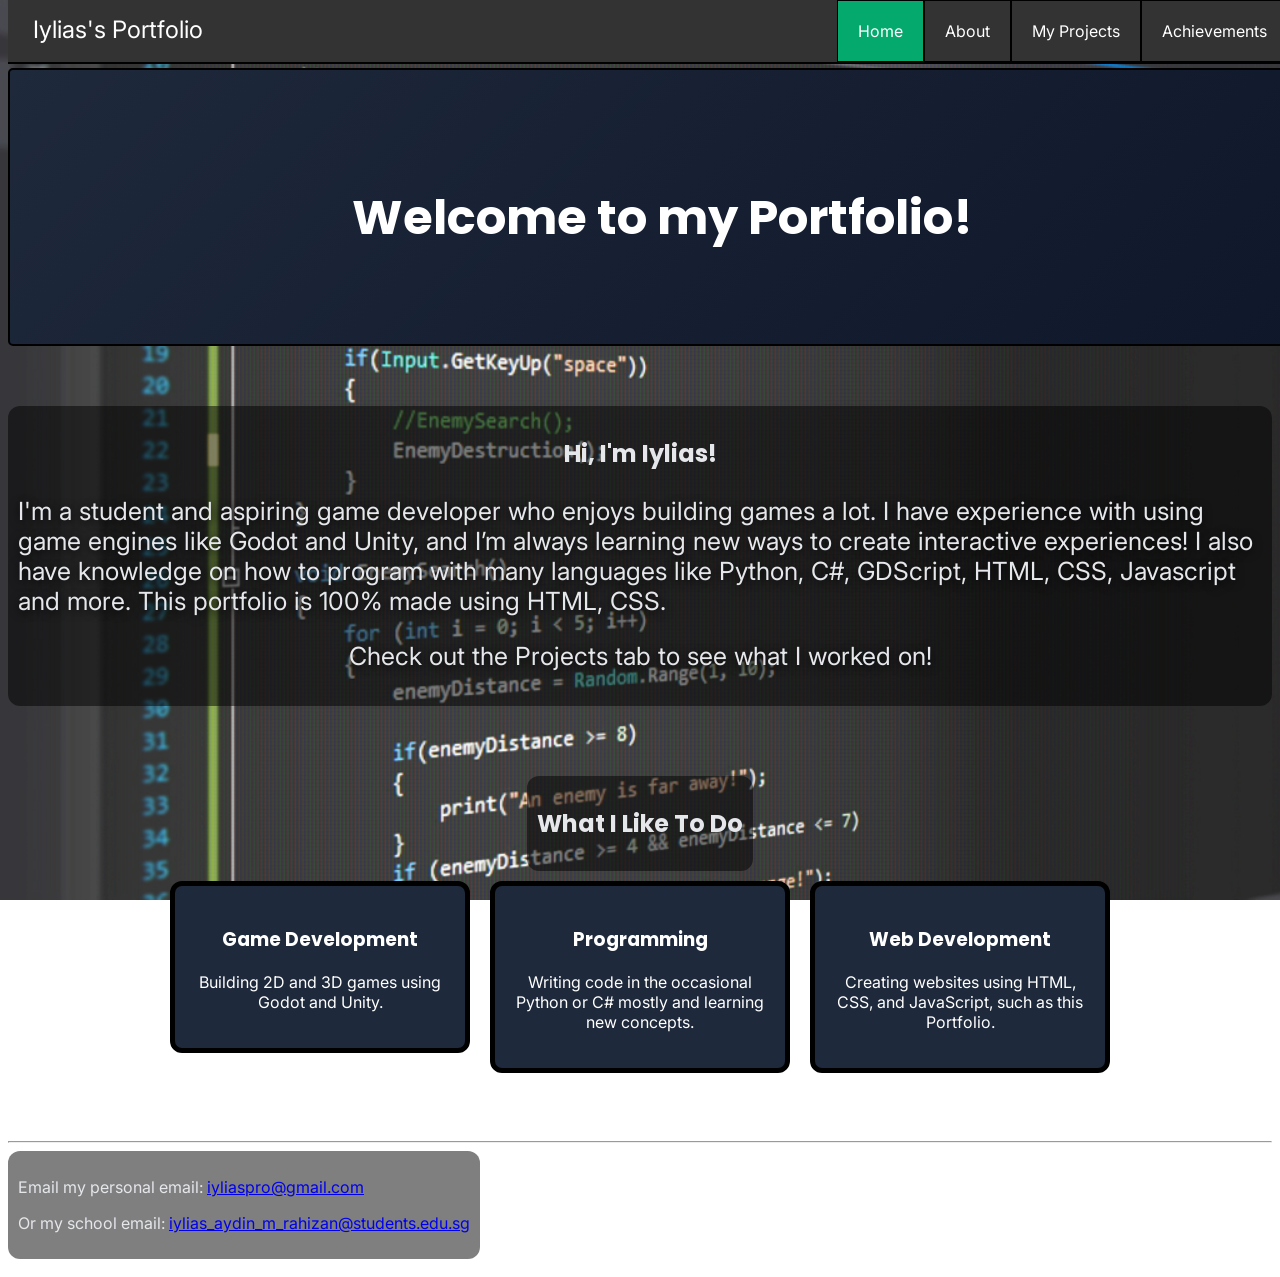
<file: index.html>
<!DOCTYPE html>
<html lang="en">
<head>
    <meta charset="UTF-8">
    <meta name="viewport" content="width=device-width, initial-scale=1.0">
    <title>Iylias's Portfolio</title>
    <link rel="stylesheet" href="home-styles.css">
    <link rel="stylesheet" href="navbar.css">
    <link rel="icon" type="image/x-icon" href="garry.jpg">
    <link href="https://fonts.googleapis.com/css2?family=Inter:wght@400;600&family=Poppins:wght@400;700&display=swap" rel="stylesheet">
</head>
<body>
    <nav>
        <ul class="navbar">
            <li class="title">Iylias's Portfolio</li>
            <li><a href="achievements.html">Achievements</a></li>
            <li><a href="projects.html">My Projects</a></li>
            <li><a href="about.html">About</a></li>
            <li><a href="index.html" class="active">Home</a></li>

        </ul>
    </nav>
    <br>
    <header class="intro">
        <h1>Welcome to my Portfolio!</h1>
    </header>

    <div class="text">
        <section class="intro-text">
            <h1 style="text-align: center;">Hi, I'm Iylias!</h1>
            <p>
                I'm a student and aspiring game developer who enjoys building games a lot.
                I have experience with using game engines like Godot and Unity, and I’m always learning new ways to create interactive experiences!
                I also have knowledge on how to program with many languages like Python, C#, GDScript, HTML, CSS, Javascript and more.
                This portfolio is 100% made using HTML, CSS.
            </p>
            <p style="text-align: center; font-size: 35 px;">
                Check out the Projects tab to see what I worked on!
            </p>
        </section>
    </div>

    <section class="skills">
        <div class="text">
            <h2>What I Like To Do</h2>
        </div>
        <div class="cards">
            <a href="projects.html" class="card-link">
                <div class="card">
                    <h3>Game Development</h3>
                    <p>Building 2D and 3D games using Godot and Unity.</p>
                </div>  
            </a>
            <a href="projects.html" class="card-link">
                <div class="card">
                    <h3>Programming</h3>
                    <p>Writing code in the occasional Python or C# mostly and learning new concepts.</p>
                </div>
            </a>
            <a href="projects.html" class="card-link">
                <div class="card">
                    <h3>Web Development</h3>
                    <p>Creating websites using HTML, CSS, and JavaScript, such as this Portfolio.</p>
                </div>
            </a>
            </div>
        </div>
    </section>

    <footer>
        <hr>
        <div class="text">
            <p>Email my personal email: <a href="mailto:iyliaspro@gmail.com">iyliaspro@gmail.com</a></p>
            <p>Or my school email: <a href="mailto:iylias_aydin_m_rahizan@students.edu.sg">iylias_aydin_m_rahizan@students.edu.sg</a></p>
        </div>
    </footer>
</body>
</html>
</file>
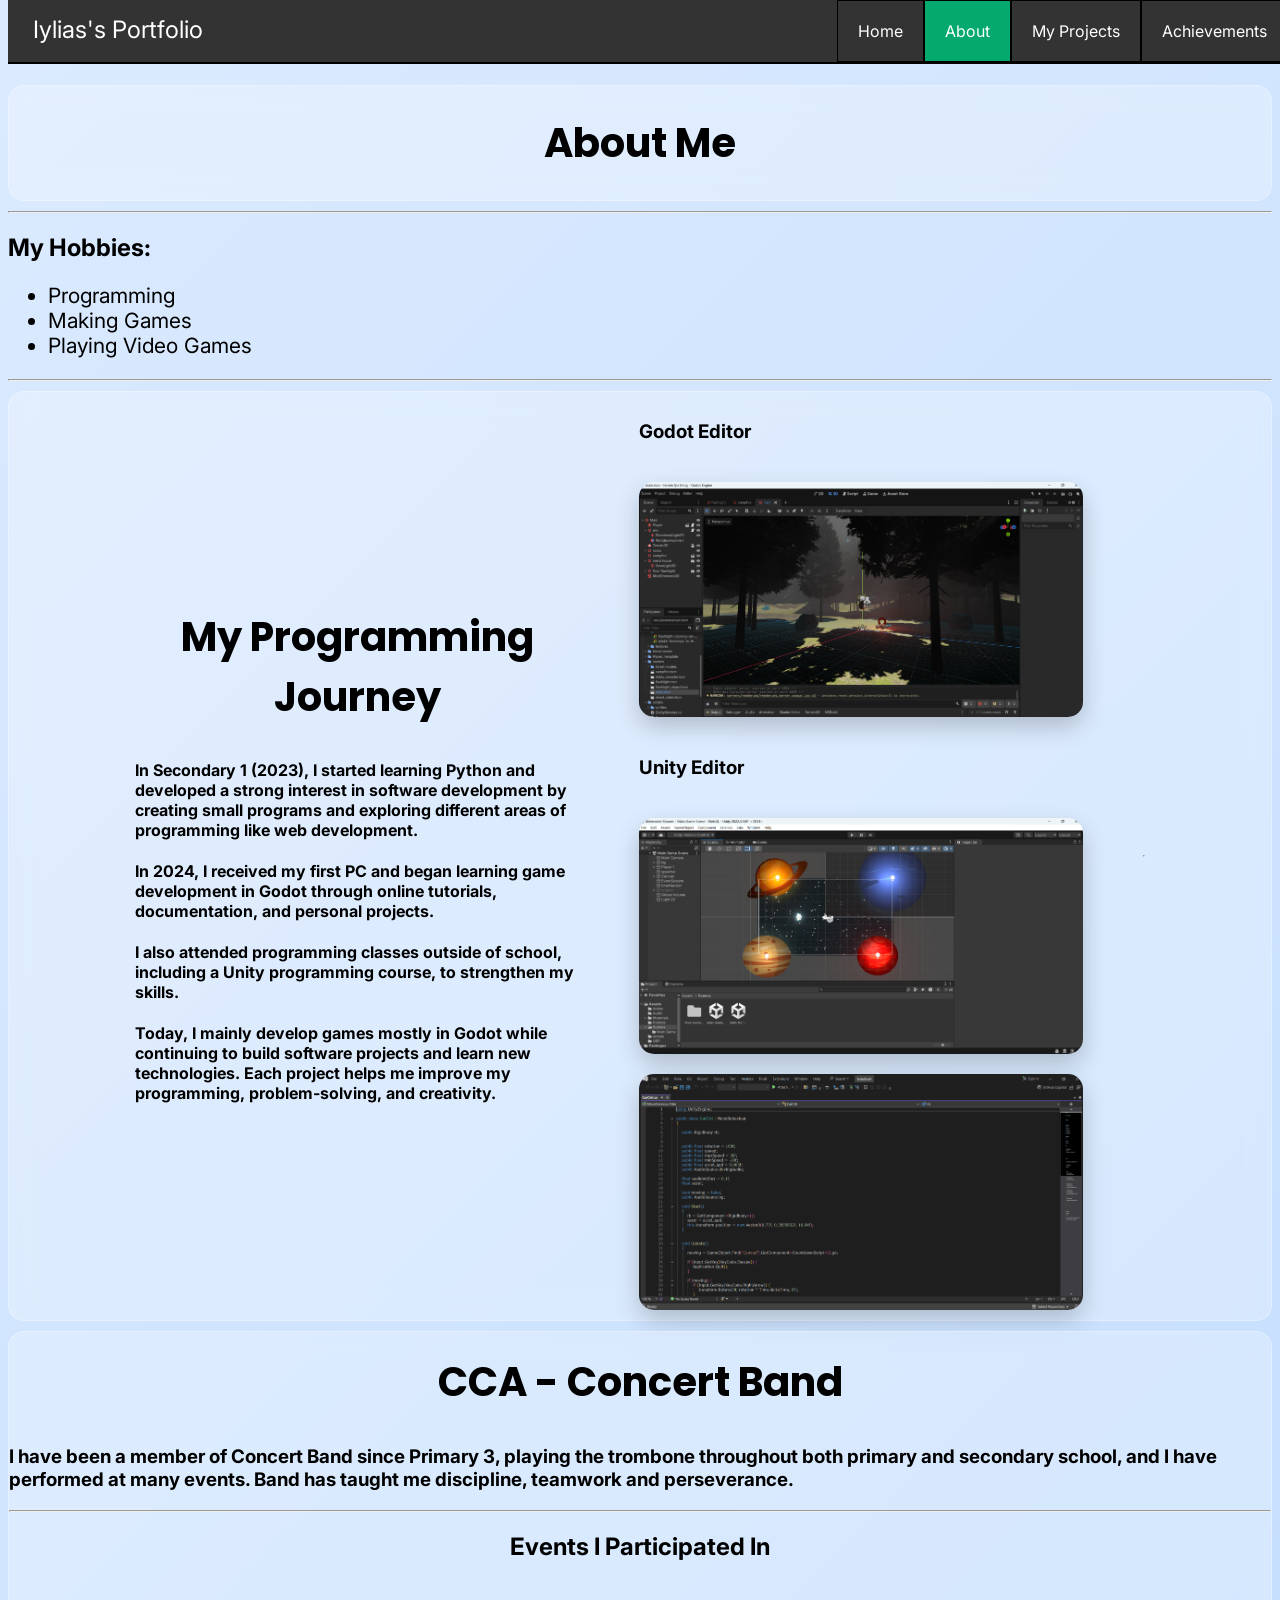
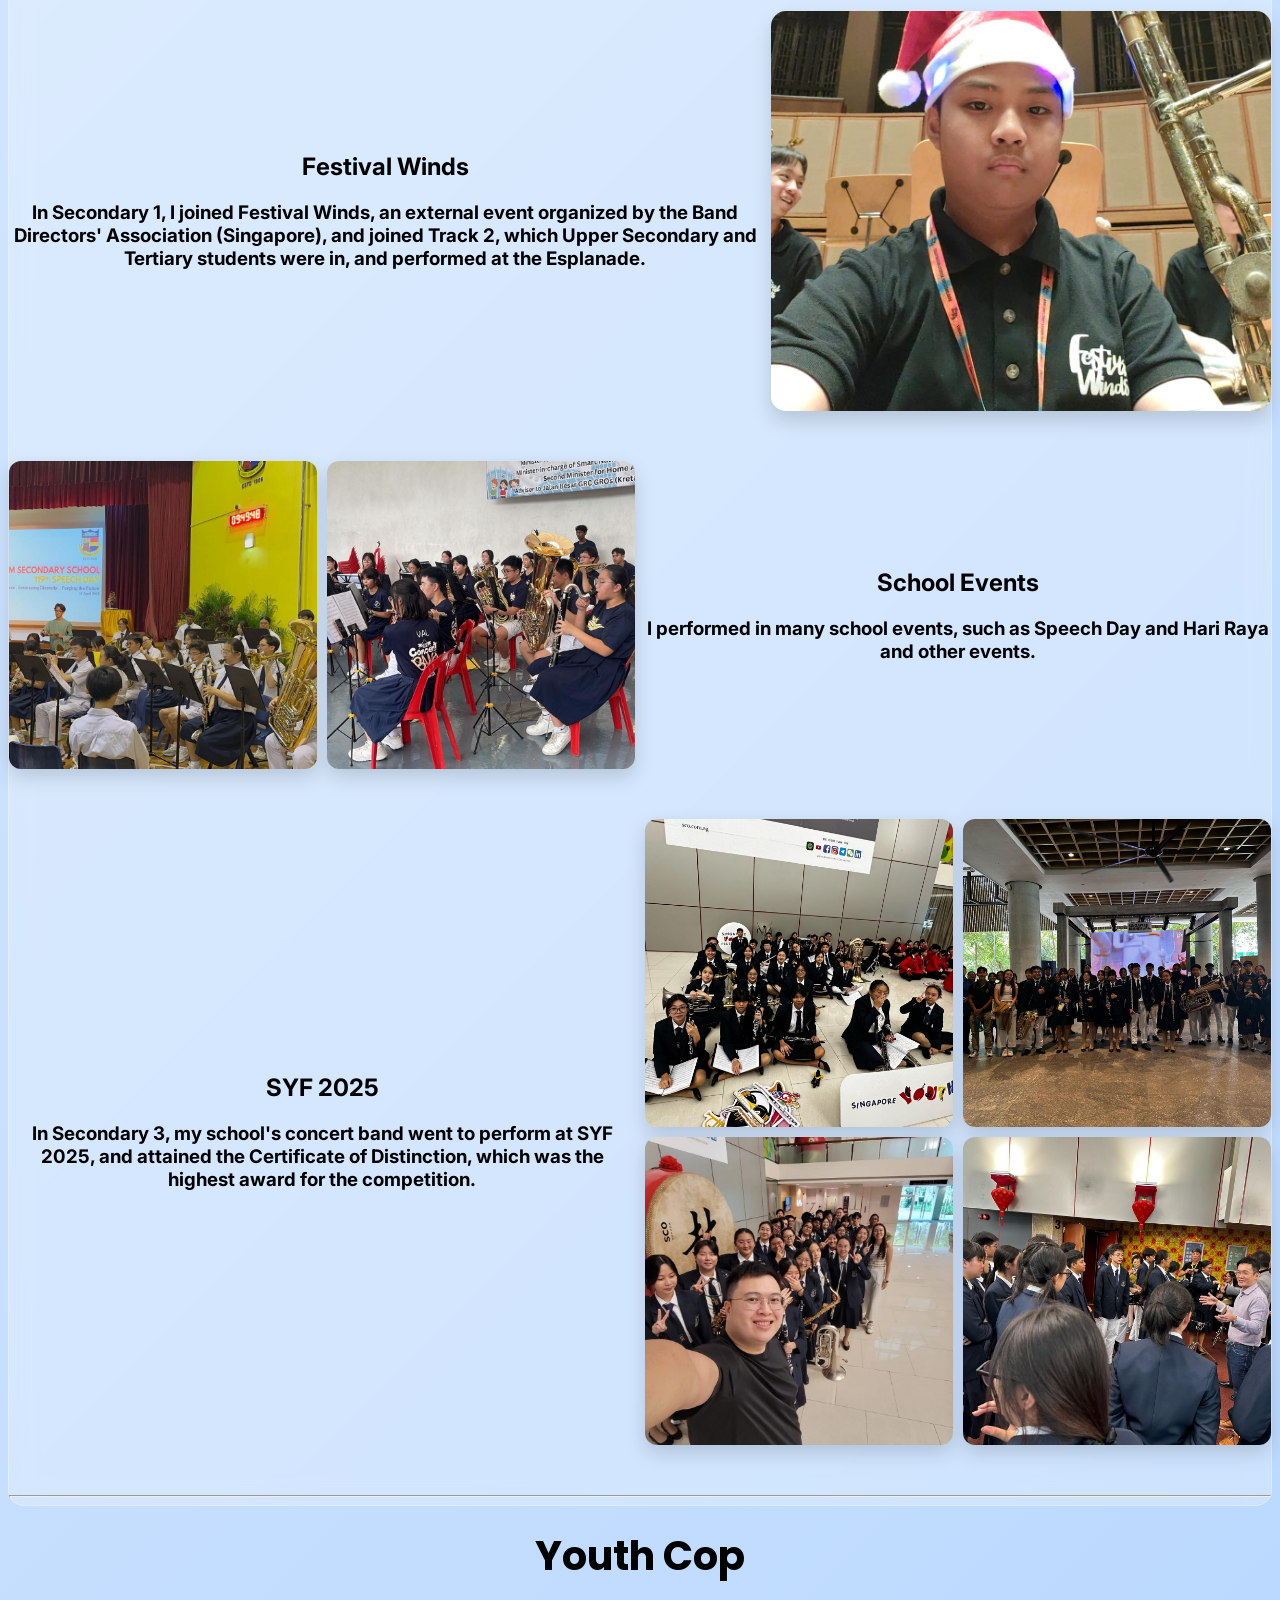
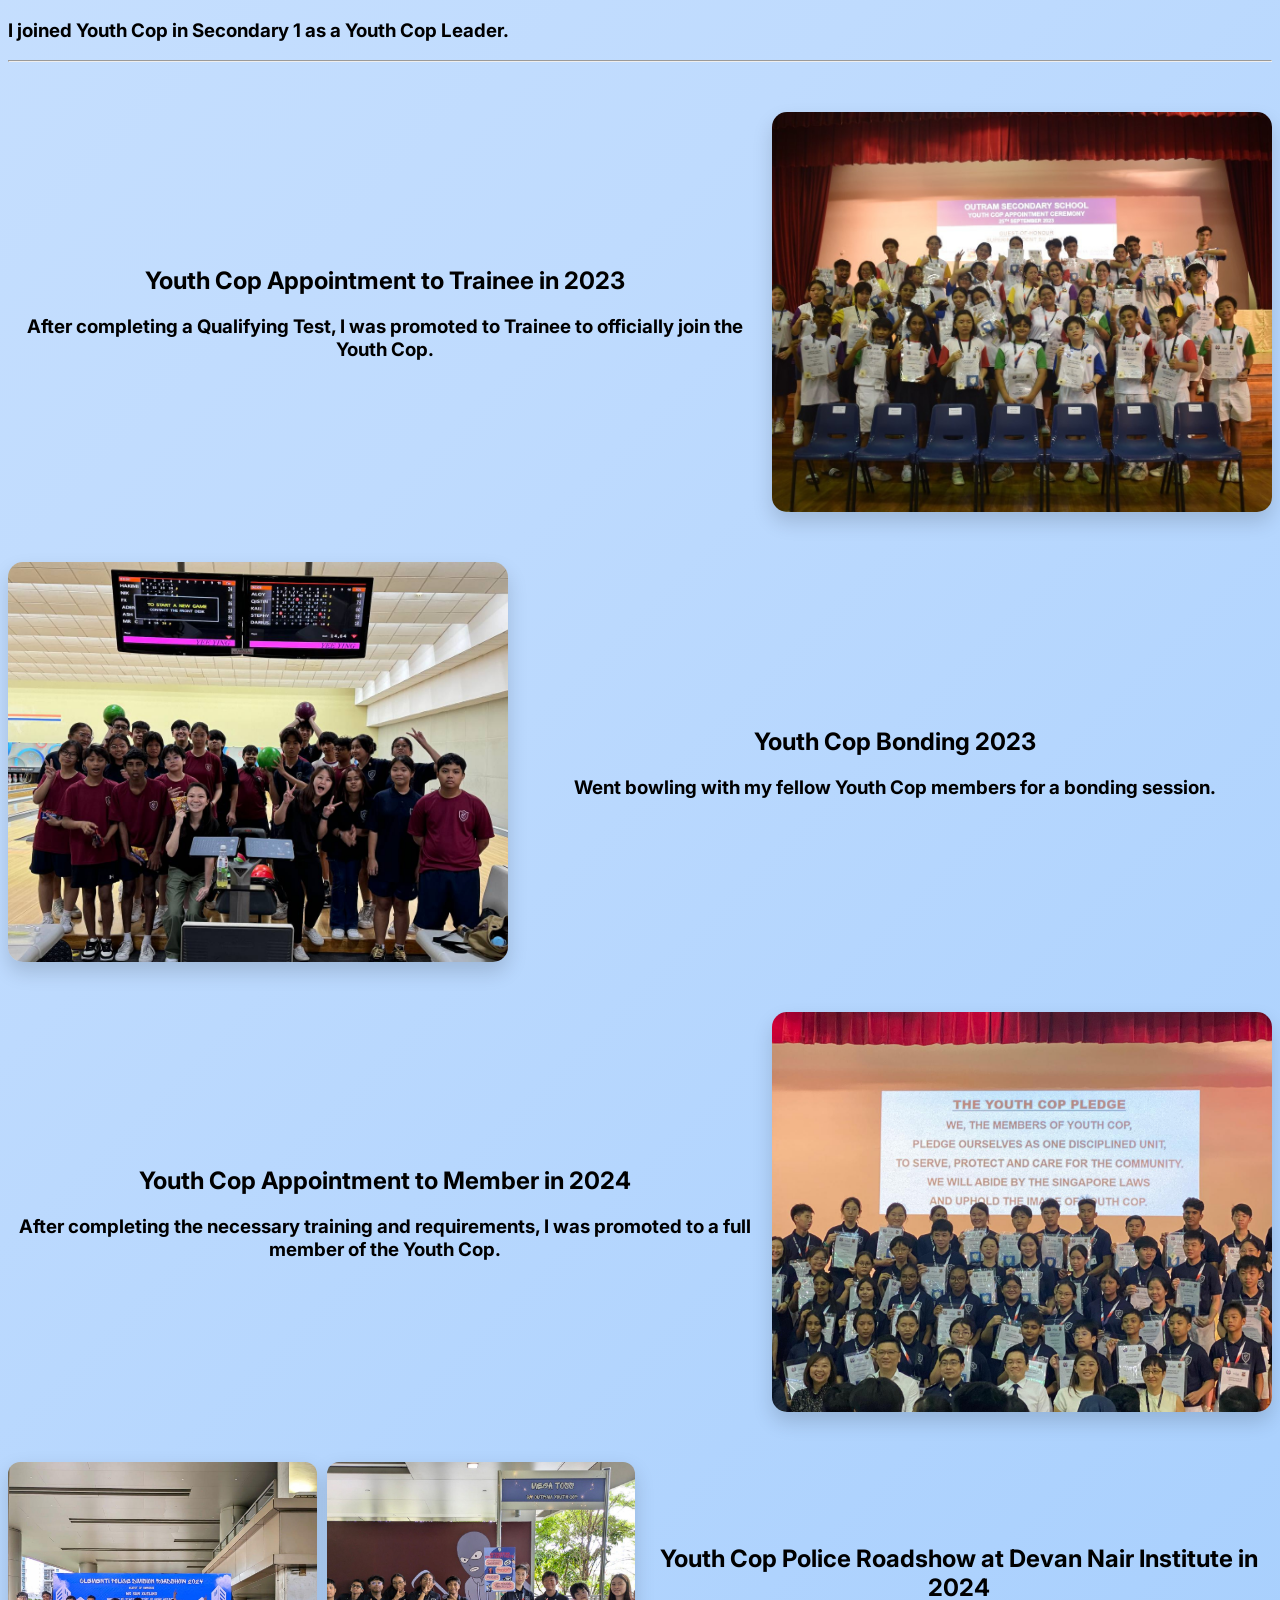
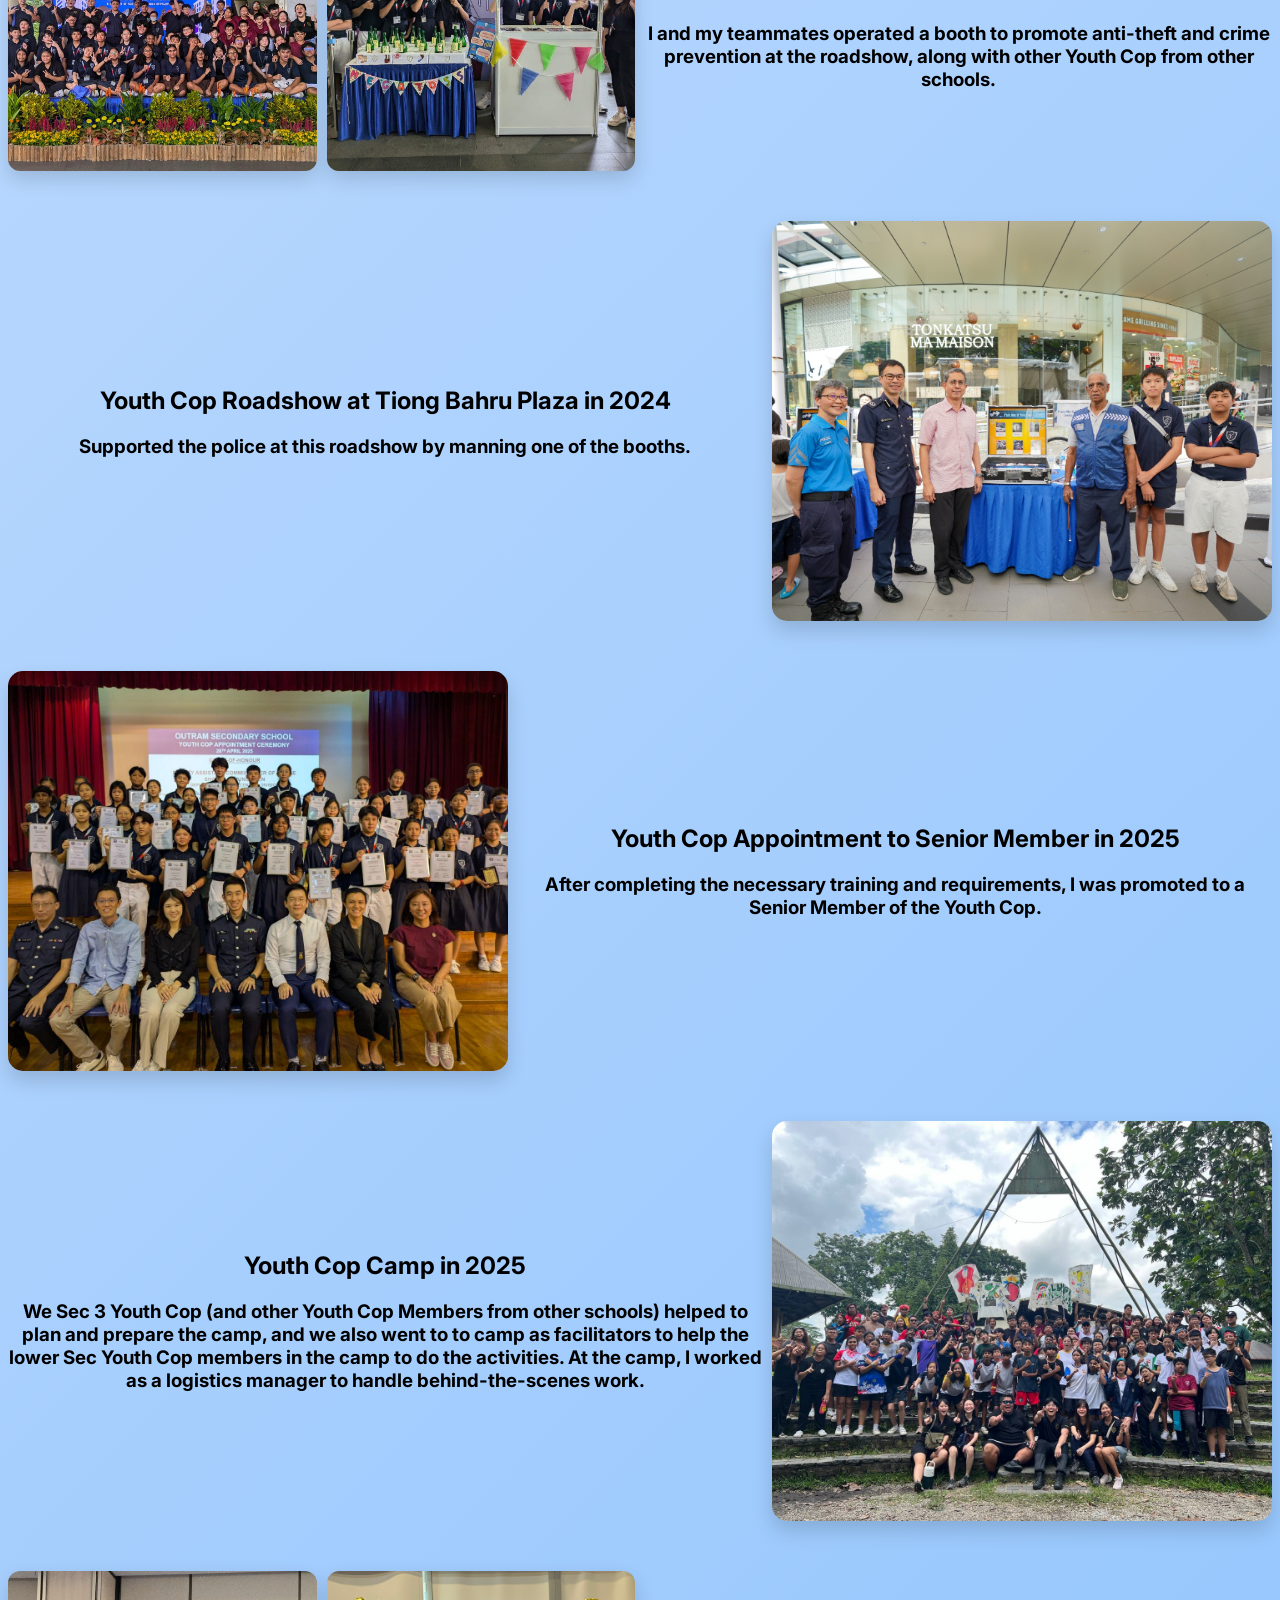
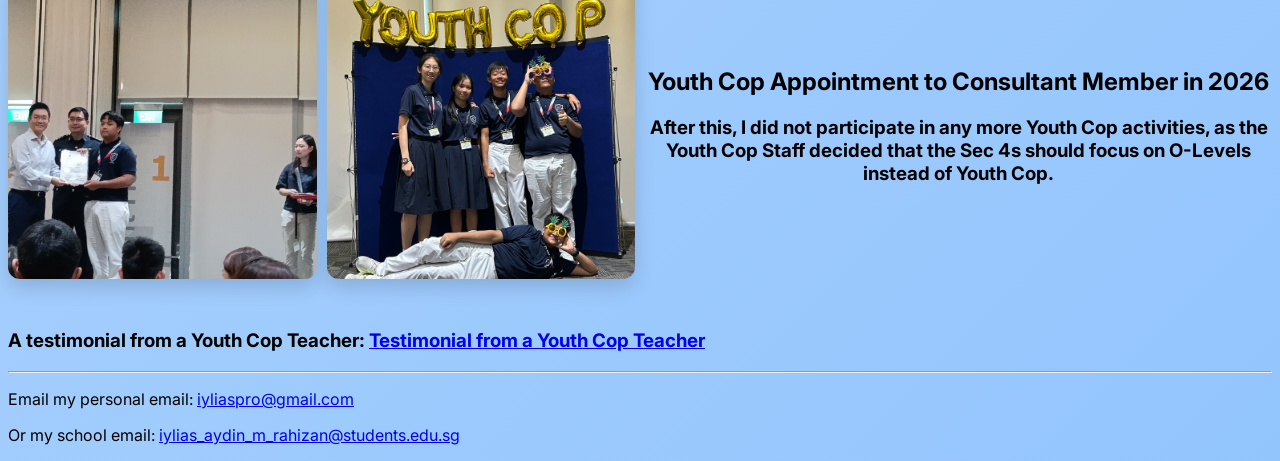
<file: about.html>
<!DOCTYPE html>
<html lang="en">
<head>
    <meta charset="UTF-8">
    <meta name="viewport" content="width=device-width, initial-scale=1.0">
    <title>Iylias's Portfolio</title>
    <link rel="stylesheet" href="about-styles.css">
    <link rel="stylesheet" href="navbar.css">
    <link rel="icon" type="image/x-icon" href="garry.jpg">
    <link href="https://fonts.googleapis.com/css2?family=Inter:wght@400;600&family=Poppins:wght@400;700&display=swap" rel="stylesheet">
</head>
<body>
    <nav>
        <ul class="navbar">
            <li class="title">Iylias's Portfolio</li>
            <li><a href="achievements.html">Achievements</a></li>
            <li><a href="projects.html">My Projects</a></li>
            <li><a href="about.html" class="active">About</a></li>
            <li><a href="index.html">Home</a></li>
        </ul>
    </nav>
    <header>
        <div class="text-box centered-text-box">
            <h1>About Me</h1>
        </div>
    </header>
    <hr>
    <section class="first-section">
        <h1>My Hobbies:</h1>
        <ul style="font-size: 21px;">
            <li>Programming</li>
            <li>Making Games</li>
            <li>Playing Video Games</li>
        </ul>
    </section>
    <hr>
    <section class="info-section">
        <div class="text">
            <h1 class="section-title">My Programming Journey</h1>
            <h4>
                In Secondary 1 (2023), I started learning Python and developed a strong interest in software development by creating small programs and exploring different areas of programming like web development.
            </h4>

            <h4>
                In 2024, I received my first PC and began learning game development in Godot through online tutorials, documentation, and personal projects.
            </h4>

            <h4>
                I also attended programming classes outside of school, including a Unity programming course, to strengthen my skills.
            </h4>

            <h4>
                Today, I mainly develop games mostly in Godot while continuing to build software projects and learn new technologies. Each project helps me improve my programming, problem-solving, and creativity.
            </h4>
        </div>
        <div class="img-column">
            <h3>Godot Editor</h3>
            <img src="Screenshots/godot editor screenshot .png" alt="programing">
            <h3>Unity Editor</h3>
            <img src="Screenshots/Unity Editor Screenshot.png" alt="programing 2">
            <img src="Screenshots/unity code screenshot.png" alt="programing 3">
        </div>
    
        <hr>
    </section>

    <section class="CCA-section">
        <!-- <div class="text">
            <h1 class="section-title">CCA - Concert Band</h1>
            <h3>I have been in the Concert Band CCA since I was in Primary 3, and I played the Trombone, even in Secondary School.</h3>
            <h3>I was pretty good at playing the Trombone, so in Secondary 1 I joined the Festival Winds, which was an external event
                organized by the Band Directors' Association (Singapore), and joined Track 2, which Upper Secondary and Tertiary students were in, 
                and performed at the Esplanade.
            </h3>
            <h3>I performed in many school events, such as Speech Day and Hari Raya.</h3>
            <h3>Then in Secondary 3, my school's concert band went to perform at SYF 2025, and attained the 
                Certificate of Distinction, which was the highest award for the competition.
            </h3>
        </div> -->

        <h1 class="section-title">CCA - Concert Band</h1>
        
        <div class="cca-intro">
            <h3>
                I have been a member of Concert Band since Primary 3, playing the
            trombone throughout both primary and secondary school, and I have performed at many events. Band has
            taught me discipline, teamwork and perseverance.
            </h3>
        </div>
        <hr>
        <h1 style="text-align: center;"> Events I Participated In</h1>
        <div class="cca-event">
            <div class="event-text">
                <h1>Festival Winds</h1>
                <h3>
                    In Secondary 1, I joined Festival Winds, an external event organized by the Band Directors' Association (Singapore), 
                    and joined Track 2, which Upper Secondary and Tertiary students were in, and performed at the Esplanade.
                </h3>
            </div>

            <img src="Images/me at festival winds.jpeg" alt="me at festival winds">
        </div>

        <div class="cca-event reverse">
            <div class="event-text">
                <h1>School Events</h1>
                <h3>
                    I performed in many school events, such as Speech Day and Hari Raya and other events.
                </h3>
            </div>

            <div class="img-grid">
                <img src="Images/band speech day.jpeg" alt="me at speech day">
                <img src="Images/band event 2.jpeg" alt="me at hari raya">
            </div>
        </div>

        <div class="cca-event">
            <div class="event-text">
                <h1>SYF 2025</h1>
                <h3>
                    In Secondary 3, my school's concert band went to perform at SYF 2025, and attained the 
                    Certificate of Distinction, which was the highest award for the competition.
                </h3>
            </div>

           <div class="img-grid">
                <img src="Images/band syf 1.jpeg" alt="me at SYF 2025">
                <img src="Images/band syf 2.jpeg" alt="me at SYF 2025">
                <img src="Images/band syf 3.jpeg" alt="me at SYF 2025">
                <img src="Images/band image 4.jpeg" alt="me at SYF 2025">
            </div>
        </div>
        <hr>
    </section>

    <section class="cca-section">
        <h1 class="section-title">Youth Cop</h1>
        <div class="cca-intro">
            <h3>I joined Youth Cop in Secondary 1 as a Youth Cop Leader.</h3>
        </div>
        <hr>
        <div class="cca-event">
            <div class="event-text">
                <h1>Youth Cop Appointment to Trainee in 2023</h1>
                <h3>After completing a Qualifying Test, I was promoted to Trainee to officially join the Youth Cop.</h3>
            </div>

            <img src="Images/ycop trainee appt.jpeg" alt="me at youth cop appointment">
        </div>

        <div class="cca-event reverse">
            <div class="event-text">
                <h1>Youth Cop Bonding 2023</h1>
                <h3>Went bowling with my fellow Youth Cop members for a bonding session.</h3>
            </div>

            <img src="Images/ycop 2023 bonding.jpeg" alt="me at youth cop bonding">
        </div>

        <div class="cca-event">
            <div class="event-text">
                <h1>Youth Cop Appointment to Member in 2024</h1>
                <h3>After completing the necessary training and requirements, I was promoted to a full member of the Youth Cop.</h3>
            </div>

            <img src="Images/ycop member appt.jpg" alt="me at youth cop member appointment">
        </div>

        <div class="cca-event reverse">
            <div class="event-text">
                <h1>Youth Cop Police Roadshow at Devan Nair Institute in 2024</h1>
                <h3>I and my teammates operated a booth to promote 
                    anti-theft and crime prevention at the roadshow, 
                    along with other Youth Cop from other schools.
                </h3>
            </div>

            <div class="img-grid">
                <img src="Images/ycop police roadshow at devan nair.jpeg" alt="me at youth cop roadshow">
                <img src="Images/ycop police roadshow at dn booth.jpeg" alt="me at youth cop roadshow">
            </div>
        </div>

        <div class="cca-event">
            <div class="event-text">
                <h1>Youth Cop Roadshow at Tiong Bahru Plaza in 2024</h1>
                <h3>Supported the police at this roadshow by manning one of the booths.</h3>
            </div>

            <img src="Images/ycop roadshow at TBP.jpeg" alt="me at youth cop roadshow at TBP">
        </div>

        <div class="cca-event reverse">
            <div class="event-text">
                <h1>Youth Cop Appointment to Senior Member in 2025</h1>
                <h3>After completing the necessary training and requirements, 
                    I was promoted to a Senior Member of the Youth Cop.</h3>
            </div>

            <img src="Images/ycop senior appt.jpeg" alt="me at youth cop senior member appointment">
        </div>

        <div class="cca-event">
            <div class="event-text">
                <h1>Youth Cop Camp in 2025</h1>
                <h3>We Sec 3 Youth Cop (and other Youth Cop Members from other schools)
                    helped to plan and prepare the camp, and we also went to to camp 
                    as facilitators to help the lower Sec Youth Cop members in the camp to 
                    do the activities. At the camp, I worked as a logistics manager to handle
                    behind-the-scenes work.
                </h3>
            </div>

            <img src="Images/ycop camp 2025.jpg" alt="me at youth cop camp">
        </div>

        <div class="cca-event reverse">
            <div class="event-text">
                <h1>Youth Cop Appointment to Consultant Member in 2026</h1>
                <h3>After this, I did not participate in any more Youth Cop activities, as the Youth Cop Staff decided that the Sec 4s should 
                    focus on O-Levels instead of Youth Cop.
                </h3>
            </div>
            <div class="img-grid">
                <img src="Images/ycop consultant appt 2.jpeg" alt="me on stage or smth">
                <img src="Images/ycop consultant image 1.jpg" alt="me with the bluds">
            </div>
        </div>
        <h3>A testimonial from a Youth Cop Teacher: <a href="docs/Youth COP Testimonial_Iylias.pdf" target="_blank">Testimonial from a Youth Cop Teacher</a></h3>
    </section>

    <footer>
        <hr>
        <p>Email my personal email: <a href="mailto:iyliaspro@gmail.com">iyliaspro@gmail.com</a></p>
        <p>Or my school email: <a href="mailto:iylias_aydin_m_rahizan@students.edu.sg">iylias_aydin_m_rahizan@students.edu.sg</a></p>
    </footer>
</body>
</html>
</file>
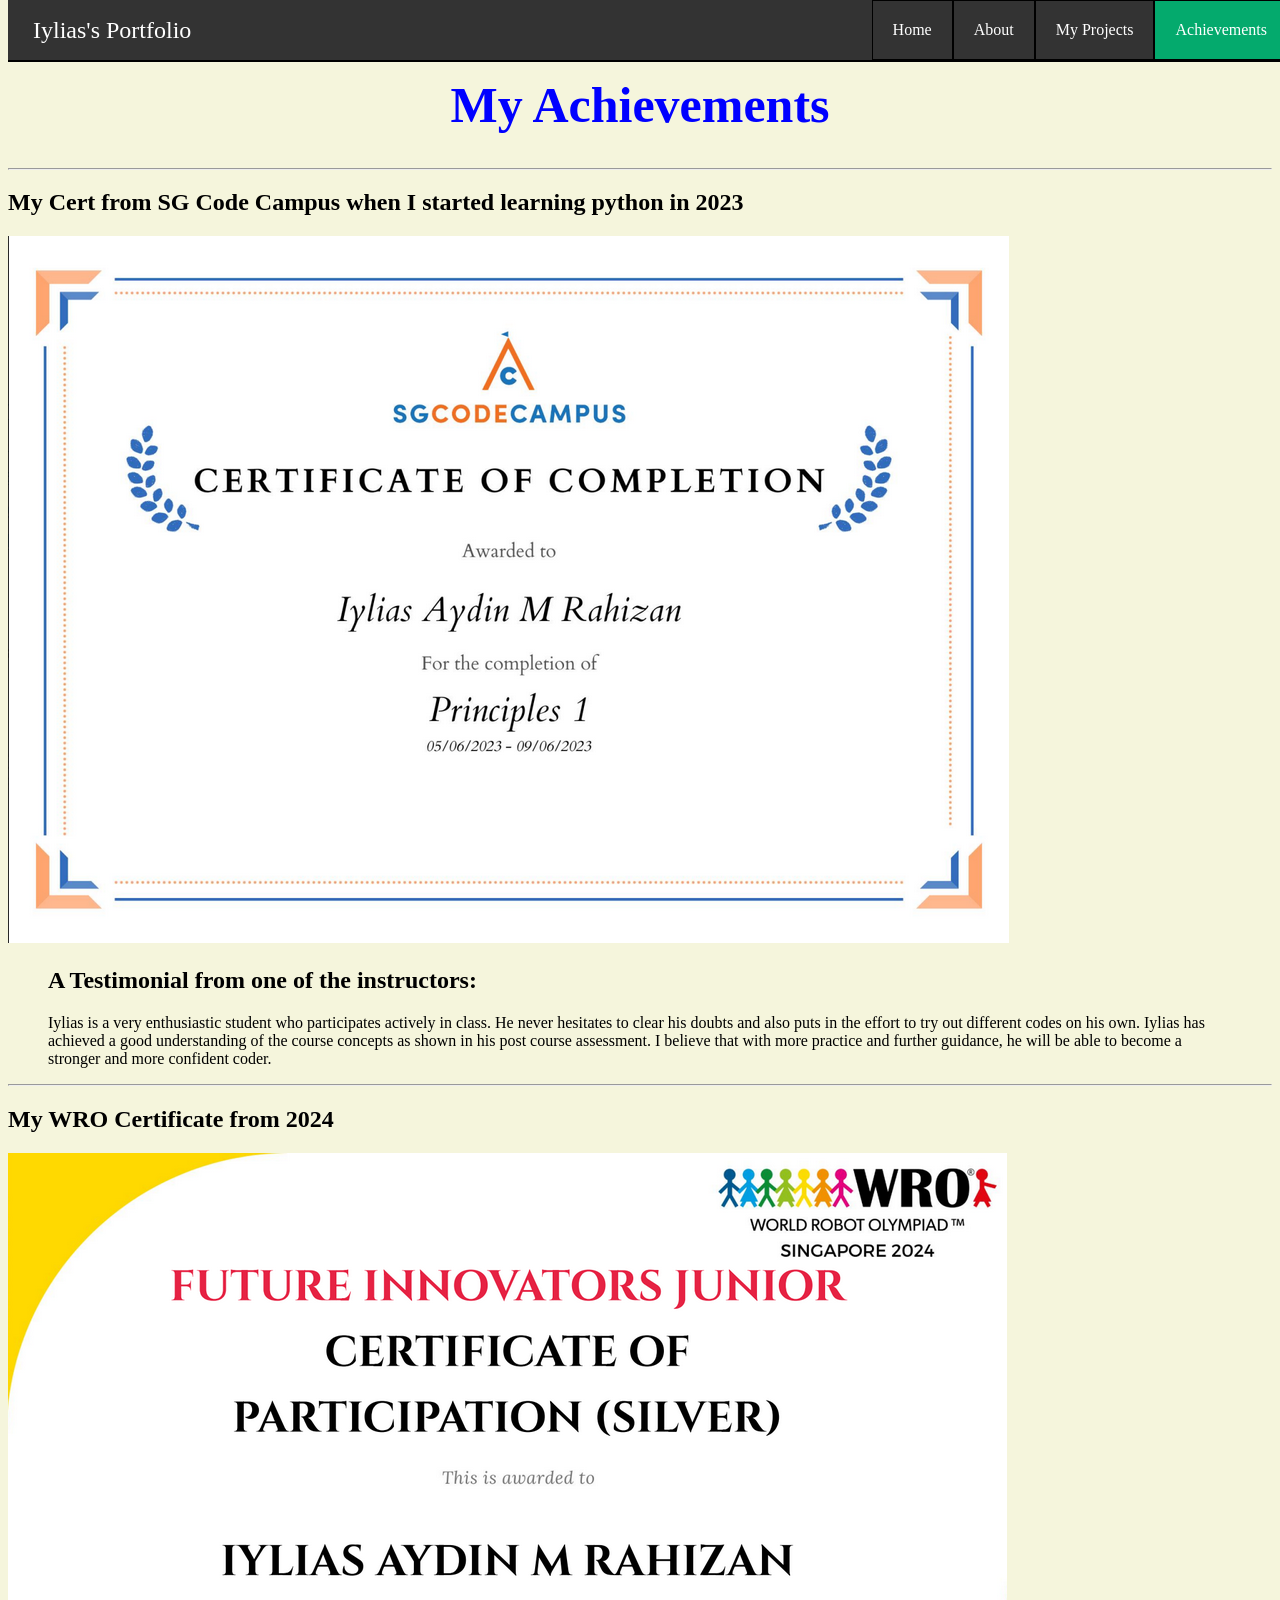
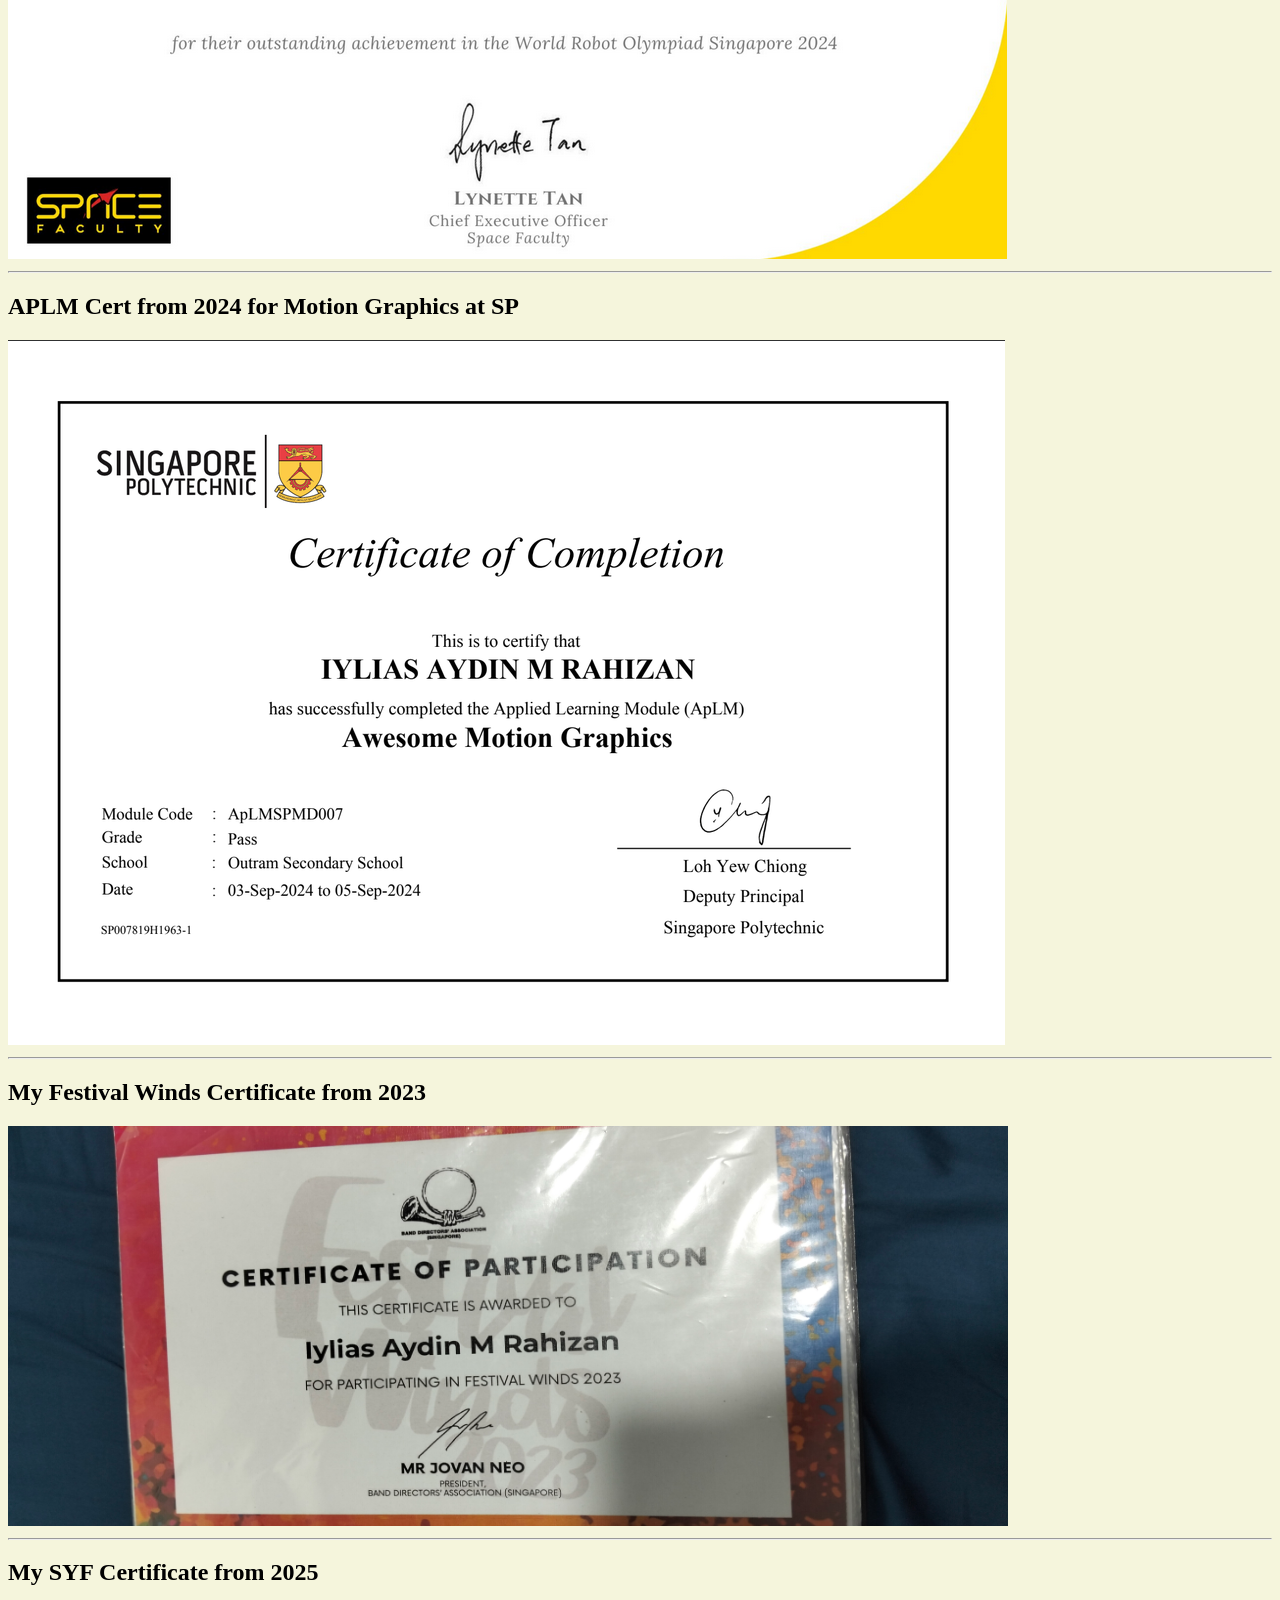
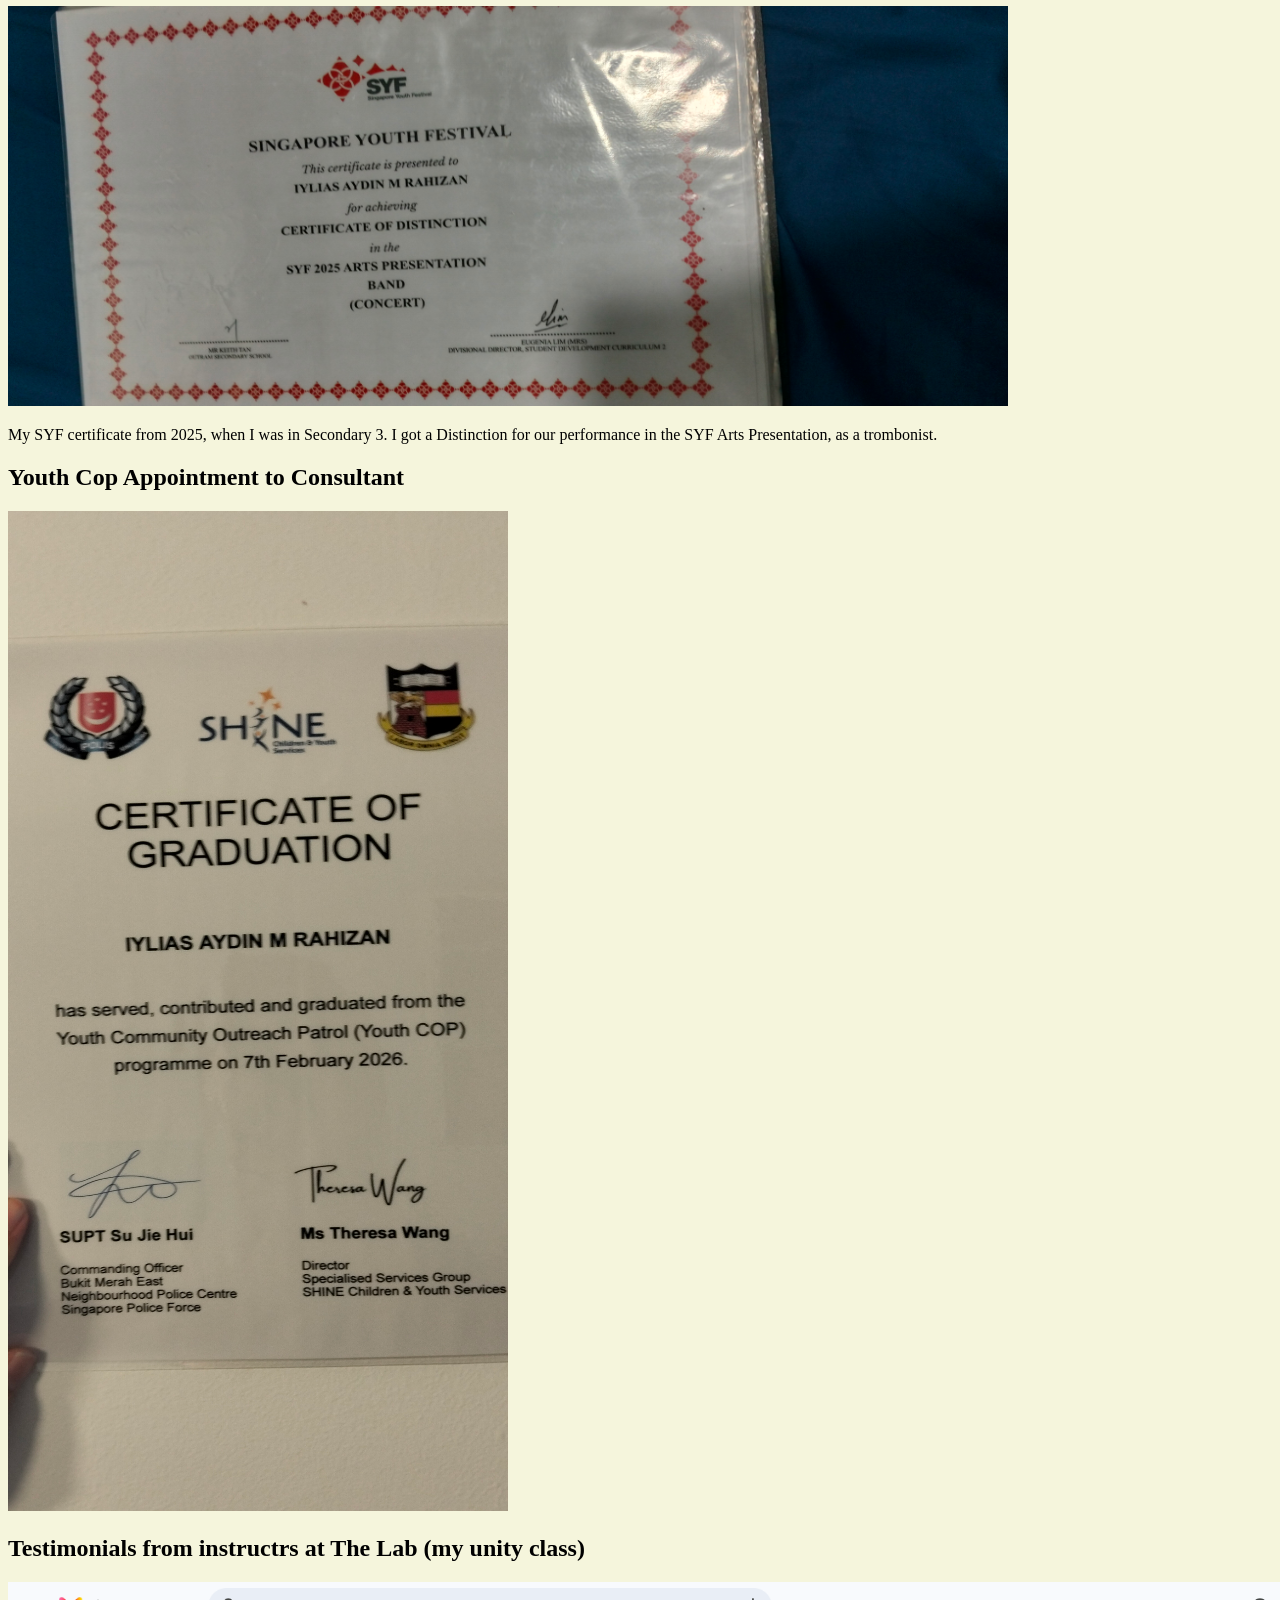
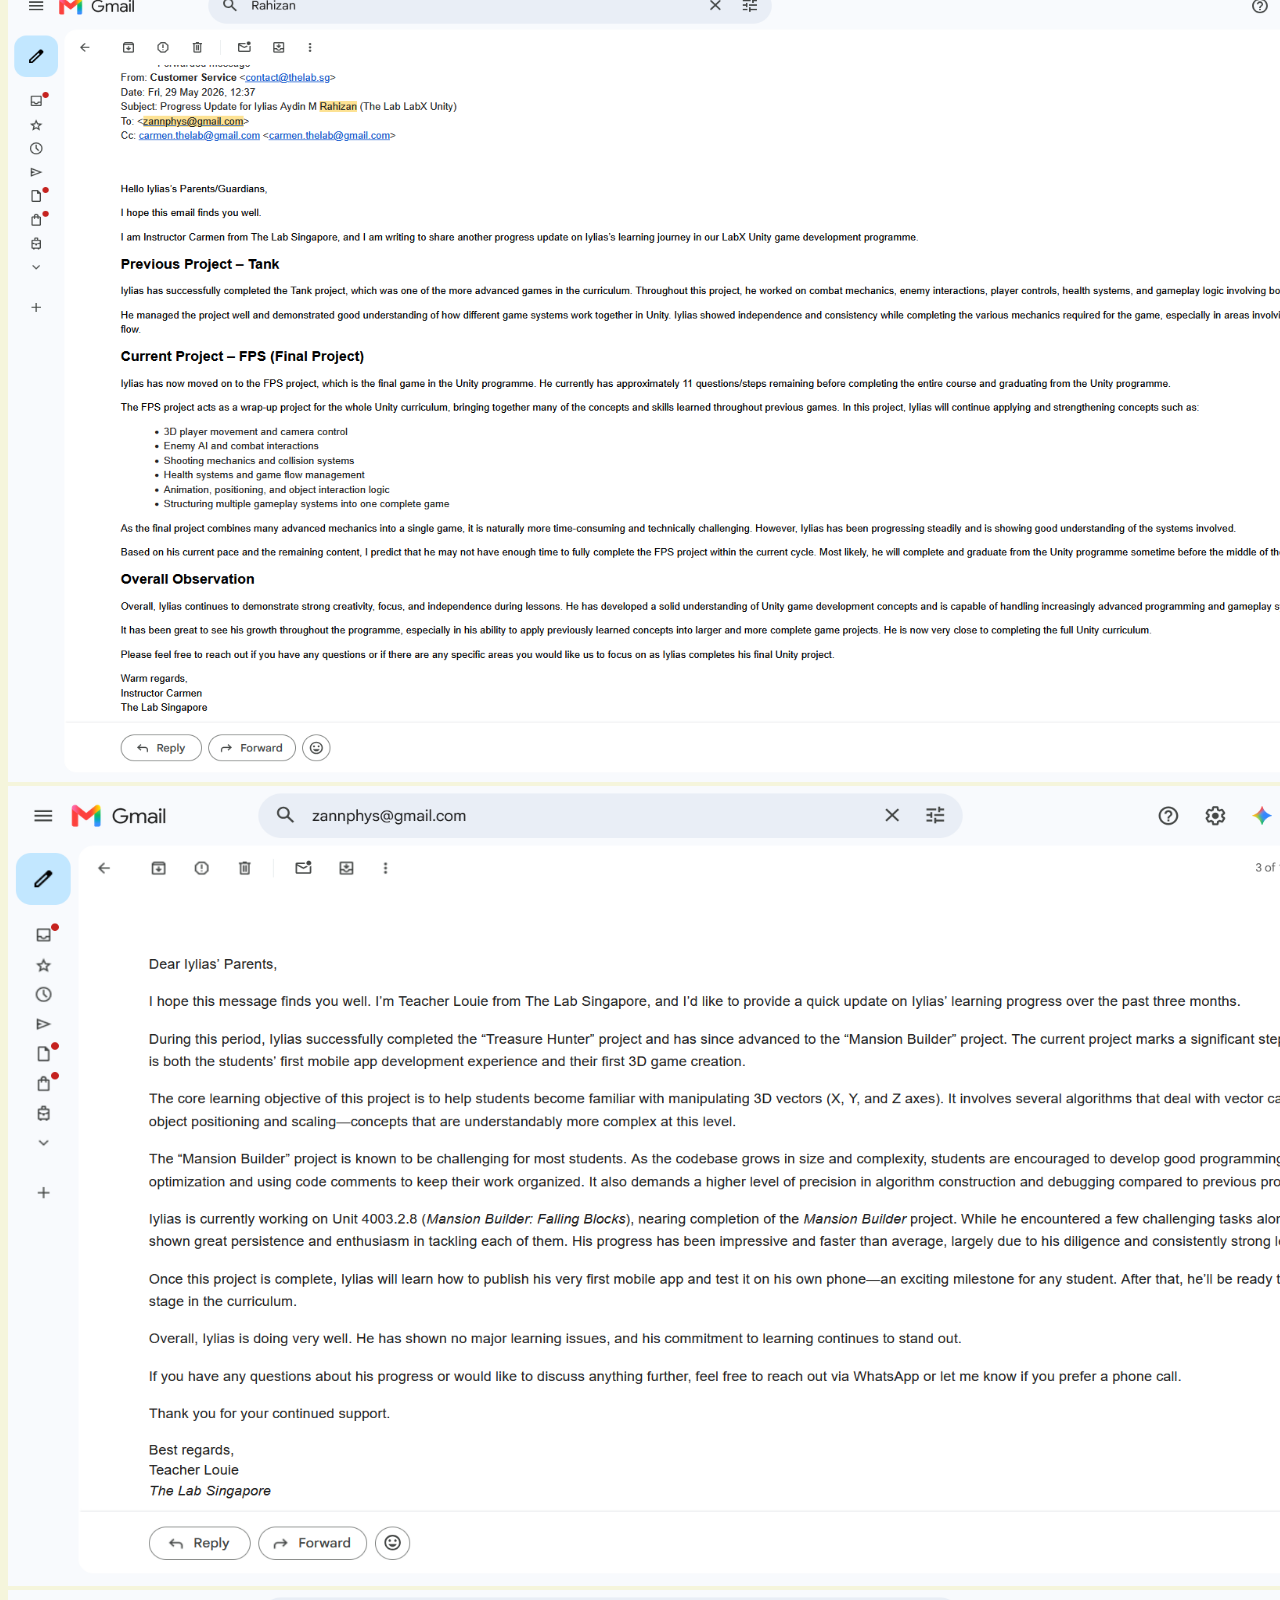
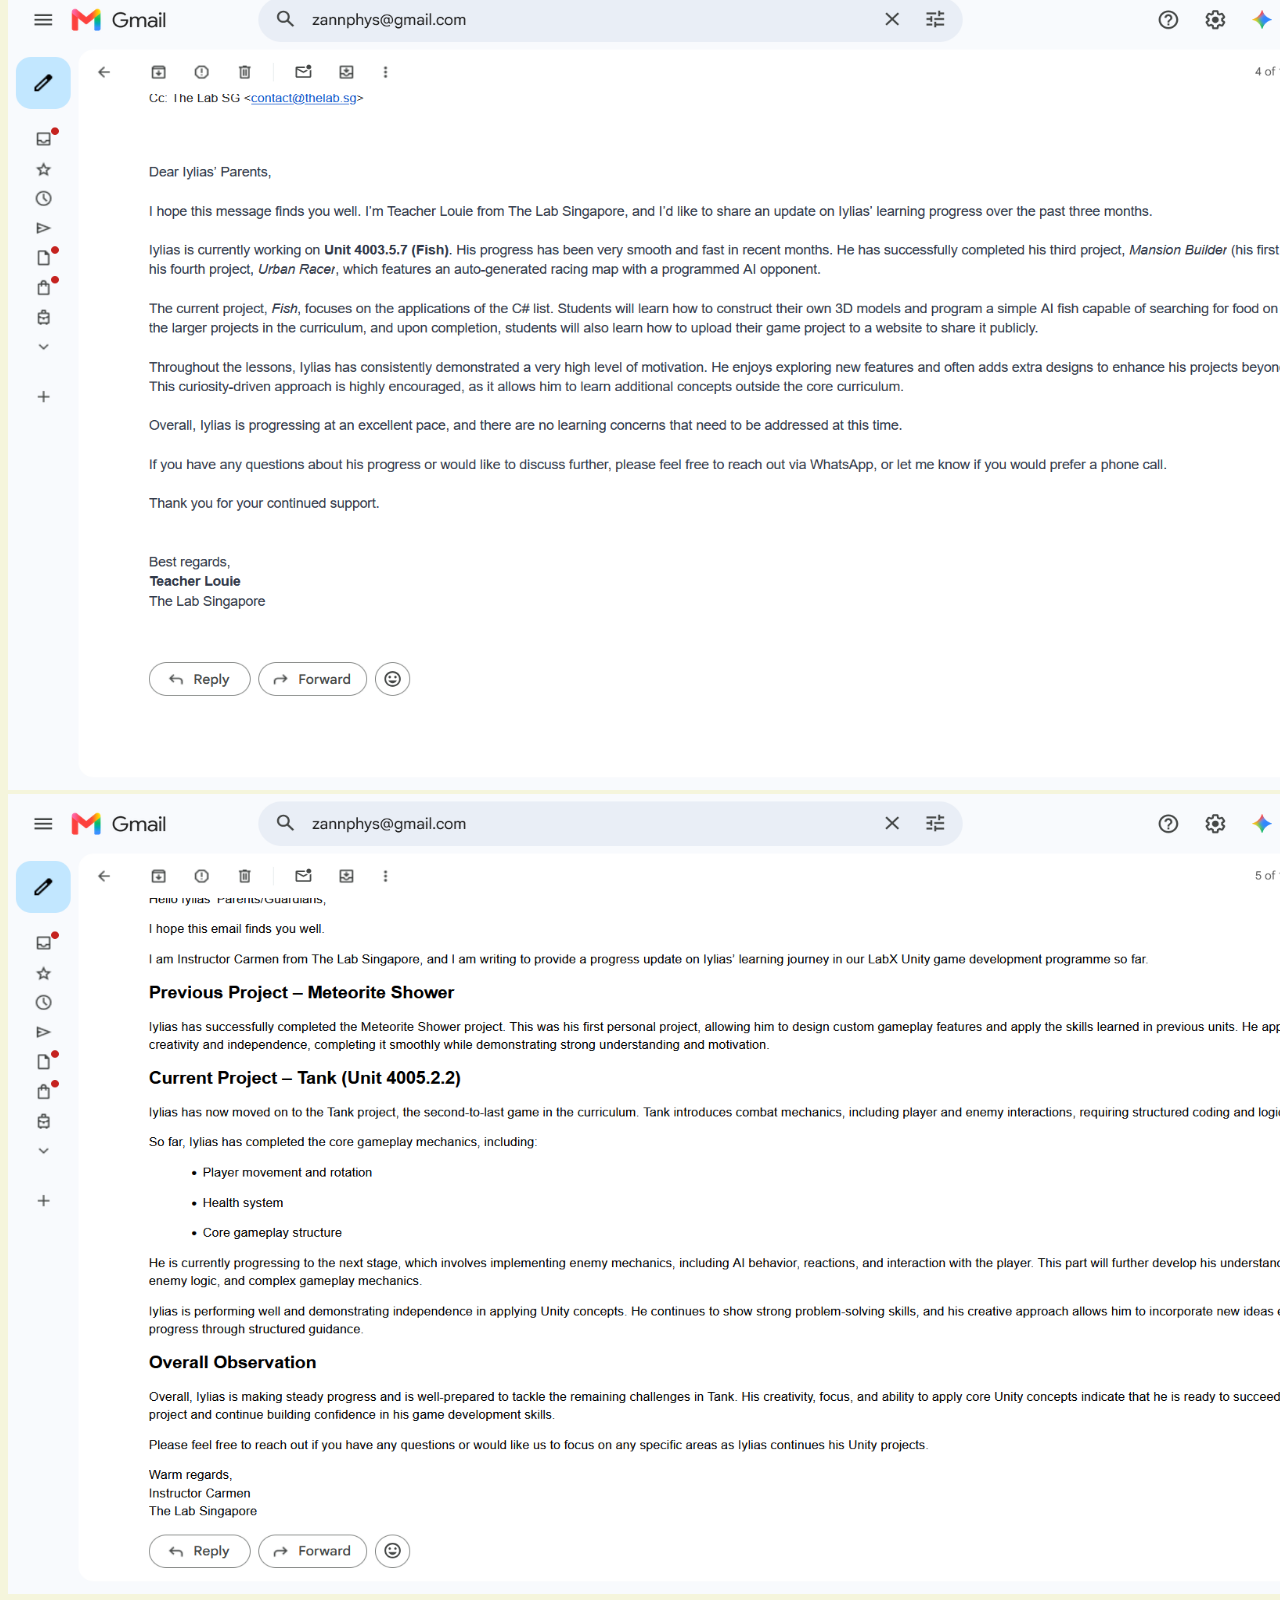
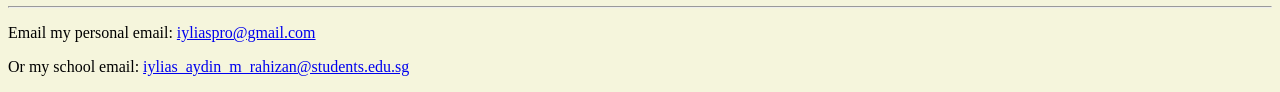
<file: achievements.html>
<!DOCTYPE html>
<html lang="en">
<head>
    <meta charset="UTF-8">
    <meta name="viewport" content="width=device-width, initial-scale=1.0">
    <title>Iylias's Portfolio</title>
    <link rel="stylesheet" href="a-styles.css">
    <link rel="stylesheet" href="navbar.css">
    <link rel="icon" type="image/x-icon" href="garry.jpg">
    <link href="https://fonts.googleapis.com/css2?family=Inter:wght@400;600&family=Poppins:wght@400;700&display=swap" rel="stylesheet">
</head>
<body>
    <nav>
        <ul class="navbar">
            <li class="title">Iylias's Portfolio</li>
            <li><a href="achievements.html" class="active">Achievements</a></li>
            <li><a href="projects.html">My Projects</a></li>
            <li><a href="about.html">About</a></li>
            <li><a href="index.html">Home</a></li>

        </ul>
    </nav>
    <br>
    <header>
        <h1 class="title">My Achievements</h1>
    </header>
    <hr>
    <section>
        <div class="year-2023">
            <div class="SGCODECAMPUS_CERT">
                <h2>My Cert from SG Code Campus when I started learning python in 2023</h2>
                <img src="Certs n others/sg code campus cert.png" alt="Sg Code Campus Cert">
            </div>
            <div class="SGCODECAMPUS_TESTIMONIAL">
                <h2 style="margin-left: 40px;">A Testimonial from one of the instructors:</h2>
                <blockquote>Iylias is a very enthusiastic student who participates actively in class. He never hesitates to clear his doubts and also puts in the effort to try out different codes on his own. Iylias has achieved a good understanding of the course concepts as shown in his post course assessment. I believe that with more practice and further guidance, he will be able to become a stronger and more confident coder.</blockquote>
            </div>
        </div>
        <hr>
        <div class="year-2024">
            <div class="WRO_CERT">
                <h2>My WRO Certificate from 2024</h2>
                <img src="Certs n others/WRO Cert 2024.png" alt="WRO Cert">
            </div>
            <hr>
            <div>
                <h2>APLM Cert from 2024 for Motion Graphics at SP</h2>
                <img src="Certs n others/aplm cert 2024.png" alt="APLM Cert">
            </div>
        </div>
        <hr>
        <div class="band-certs">
            <div class="fw-2023">
                <h2>My Festival Winds Certificate from 2023</h2>
                <img src="Certs n others/fw_cert.jpg" alt="Festival Winds Cert" height="400px" width="1000px">
            </div>
            <hr>
            <div class="SYF-2025">
                <div class="SYF-2025-cert">
                    <h2>My SYF Certificate from 2025</h2>
                    <img src="Certs n others/syf.jpg" alt="SYF Cert" height="400px" width="1000px">
                    <p>My SYF certificate from 2025, when I was in Secondary 3. I got a Distinction for our performance in the SYF Arts Presentation, as a trombonist.</p>
                </div>
            </div>
        </div class=ycop-certs>
            <h2>Youth Cop Appointment to Consultant</h2>
            <img src="Certs n others/ycop_cert.jpg" alt="Youth Cop Cert" height="1000" width="500">
        </div>

        <div>
            <h2>Testimonials from instructrs at The Lab (my unity class)</h2>
            <img src="Screenshots/lab testimonial scrnshot.png" alt="The Lab Testimonial Screenshot" height="800px" width="1500px">
            <img src="Screenshots/lab testimonial 2.png" alt="The Lab Testimonial Screenshot" height="800px" width="1500px">
            <img src="Screenshots/lab testimonial 3.png" alt="The Lab Testimonial Screenshot" height="800px" width="1500px">
            <img src="Screenshots/lab testimonial 4.png" alt="The Lab Testimonial Screenshot" height="800px" width="1500px">


        </div>
    </section>

    <footer>
        <hr>
        <p>Email my personal email: <a href="mailto:iyliaspro@gmail.com">iyliaspro@gmail.com</a></p>
        <p>Or my school email: <a href="mailto:iylias_aydin_m_rahizan@students.edu.sg">iylias_aydin_m_rahizan@students.edu.sg</a></p>
    </footer>
</body>
</html>
</file>
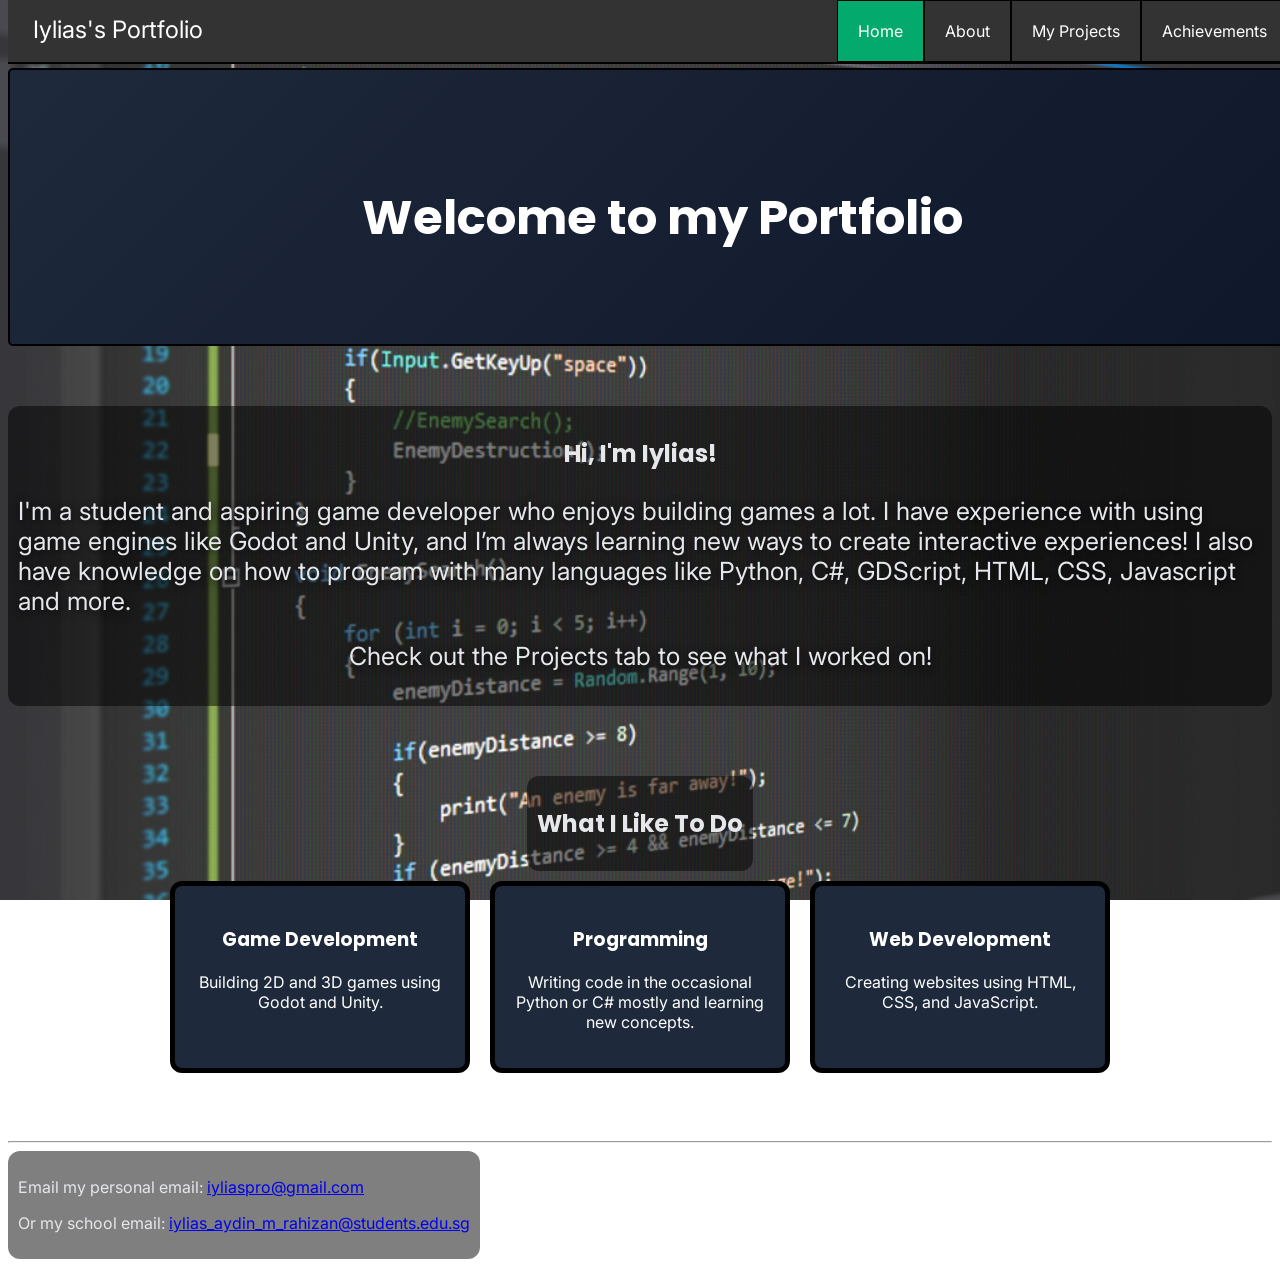
<file: home.html>
<!DOCTYPE html>
<html lang="en">
<head>
    <meta charset="UTF-8">
    <meta name="viewport" content="width=device-width, initial-scale=1.0">
    <title>Iylias's Portfolio</title>
    <link rel="stylesheet" href="home-styles.css">
    <link rel="stylesheet" href="navbar.css">
    <link rel="icon" type="image/x-icon" href="garry.jpg">
    <link href="https://fonts.googleapis.com/css2?family=Inter:wght@400;600&family=Poppins:wght@400;700&display=swap" rel="stylesheet">
</head>
<body>
    <nav>
        <ul class="navbar">
            <li class="title">Iylias's Portfolio</li>
            <li><a href="achievements.html">Achievements</a></li>
            <li><a href="projects.html">My Projects</a></li>
            <li><a href="about.html">About</a></li>
            <li><a href="home.html" class="active">Home</a></li>

        </ul>
    </nav>
    <br>
    <header class="intro">
        <h1>Welcome to my Portfolio</h1>
    </header>

    <div class="text">
        <section class="intro-text">
            <h1 style="text-align: center;">Hi, I'm Iylias!</h1>
            <p>
                I'm a student and aspiring game developer who enjoys building games a lot.
                I have experience with using game engines like Godot and Unity, and I’m always learning new ways to create interactive experiences!
                I also have knowledge on how to program with many languages like Python, C#, GDScript, HTML, CSS, Javascript and more.
            </p>
            <p style="text-align: center; font-size: 35 px;">
                Check out the Projects tab to see what I worked on!
            </p>
        </section>
    </div>

    <section class="skills">
        <div class="text">
            <h2>What I Like To Do</h2>
        </div>
        <div class="cards">
            <div class="card">
                <h3>Game Development</h3>
                <p>Building 2D and 3D games using Godot and Unity.</p>
            </div>
            <div class="card">
                <h3>Programming</h3>
                <p>Writing code in the occasional Python or C# mostly and learning new concepts.</p>
            </div>
            <div class="card">
                <h3>Web Development</h3>
                <p>Creating websites using HTML, CSS, and JavaScript.</p>
            </div>
        </div>
    </section>

    <footer>
        <hr>
        <div class="text">
            <p>Email my personal email: <a href="mailto:iyliaspro@gmail.com">iyliaspro@gmail.com</a></p>
            <p>Or my school email: <a href="mailto:iylias_aydin_m_rahizan@students.edu.sg">iylias_aydin_m_rahizan@students.edu.sg</a></p>
        </div>
    </footer>
</body>
</html>
</file>
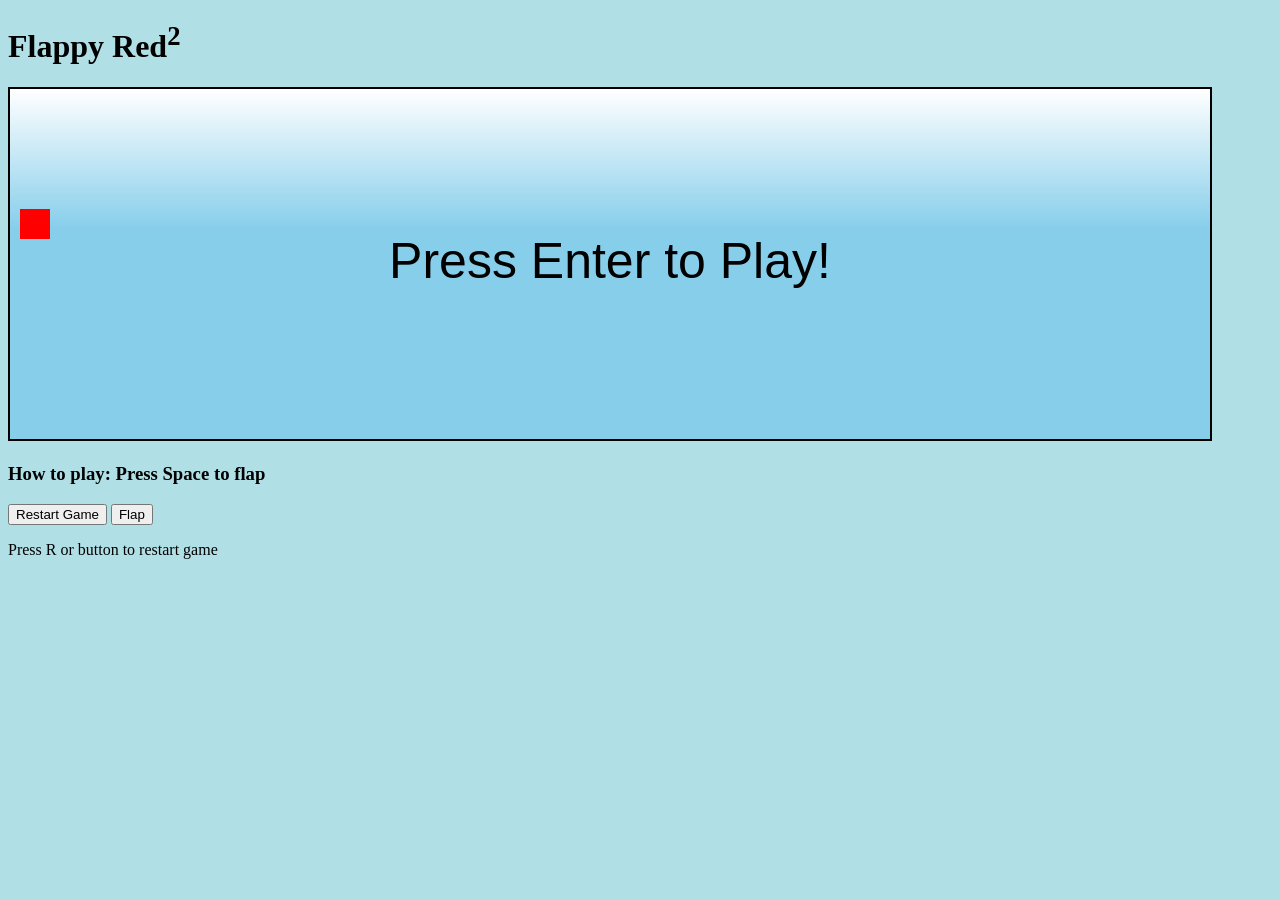
<file: flappy bird/My flappy Bird Game.html>
<!DOCTYPE html>
<html>
  <head>
    <meta name="description" content="My html canvas game test yay" />
    <meta charset="utf-8" />
    <meta name="viewport" content="width=device-width" />
    <link rel="icon" type="image/x-icon" href="favicon (1).ico">
    <title>My Flappy Game</title>
    <style>
        body {
        background-color: powderblue;
        }
    </style>
  </head>
  <body>
    <h1>Flappy Red<sup>2</sup></h1>
    <div id='gameContainer'></div>
    <h3>How to play: Press Space to flap</h3>
    <button id="resetBtn">Restart Game</button>
    <button id="flapBtn">Flap</button>
    <p>Press R or button to restart game</p>
    <script src="flappy.js"></script>
  </body>
</html>
</file>
<file: home-styles.css>
body {
    background-image: url('Images/unity\ bg.jpg');
    background-repeat: no-repeat;
    background-attachment: fixed;
    background-size: cover;
    font-family: 'Inter', sans-serif;
    color: #e5e7eb;
}

h1, h2, h3 {
    font-family: 'Poppins', sans-serif;
}

.intro-text p{

    font-size: 25px;
    text-shadow: 0 2px 10px rgba(0,0,0,0.8);
}

.intro {
    background: linear-gradient(135deg, #1e293b, #0f172a);
    color: white;
    width: 100%;
    padding: 80px 20px;
    margin-top: 40px;
    margin-bottom: 60px;
    text-align: center;
    border: 2px solid black;
    border-radius: 5px;
}

.intro h1 {
    font-size: 48px;
    margin-bottom: 10px;
}

.intro p {
    font-size: 18px;
    color: #cbd5f5;
    max-width: 600px;
    margin: 0 auto;
}

.skills {
    padding: 60px 20px;
    text-align: center;
}

.cards {
    display: flex;
    justify-content: center;
    gap: 20px;
    flex-wrap: wrap;
}

.card {
    background: #1e293b;
    color: white;
    padding: 20px;
    width: 250px;
    border: 5px solid black;
    border-radius: 12px;
    transition: 0.3s;
}

.card:hover {
    transform: translateY(-5px);
}

.text {
    background: rgba(0, 0, 0, 0.5);
    padding: 10px;
    border-radius: 12px;
    display: inline-block;
    margin-bottom: 10px;
}

.card-link {
    text-decoration: none;
    color: inherit;
}

.card-link,
.card-link:visited,
.card-link:hover,
.card-link:active {
    text-decoration: none;
    color: inherit;
}
</file>
<file: navbar.css>
.active {
    background-color: #04AA6D;
}

.navbar {
    list-style-type: none;
    position: fixed;
    top: 0;
    margin: 0;
    padding: 0;
    width: 100%;
    border-bottom: 2px solid black;
    background-color: #333;
    z-index: 9999;
}

.navbar li {
    float: right;
    border: 1px solid black;
}


.navbar li.title {
    float: left;
    border: none;
    color: white;
    font-size: 150%;
    margin-left: 25px;
    line-height: 60px;
}

.navbar li a {
    display: block;
    text-decoration: none;
    padding: 20px;
    color: white;
    transform: translate(0, 0);
    transition: all 0.7s;
    position: relative;
}


.navbar li a:hover:not(.active) {
    transform: translate(0, 10px);
    background-color: grey;
    box-shadow: 0 -10px 5px powderblue;
}
</file>
<file: about-styles.css>
header {
    margin-top: 85px;
}

header h1 {
    font-size: 40px;
    font-family: 'Poppins', sans-serif;
}

body {
    background: linear-gradient(135deg, #dbeafe, #bfdbfe, #93c5fd);
    font-family: 'Inter', sans-serif;
}

/*.text-box {
    background: rgba(0, 0, 0, 0.5);
    padding: 10px;
    border-radius: 12px;
    display: inline-block;
    margin-bottom: 10px;
}*/

.text-box,
.info-section,
.CCA-section {
    background: rgba(255,255,255,0.25);
    backdrop-filter: blur(12px);
    border: 1px solid rgba(255,255,255,0.3);
    border-radius: 16px;
    margin-top: 10px;
    margin-bottom: 10px;
}

.centered-text-box {
    display: block;          
    text-align: center;      
    margin-left: auto;       
    margin-right: auto;
}

.section-title {
    text-align: center;
    font-size: 40px;
    font-family: 'Poppins', sans-serif;
    margin-top: 20px;
}


.info-section{
    display:flex;
    justify-content:space-between;
    align-items:center;

    gap:60px;

    padding:10px 10%;
}

.info-section .text{
    flex:1;
}

.info-section .image{
    flex:1;
}

.info-section img{
    width: 90%;
    height: auto;
    display: block;
    border-radius: 15px;
    box-shadow: 0 10px 25px rgba(0,0,0,.2);
}

.reverse{
    flex-direction:row-reverse;
}

.img-column{ 
    flex: 1;

    display: flex;
    flex-direction: column;
    gap: 20px;
}

.img-column img{
    width: 100%;
    height: auto;
    display: block;
    border-radius: 15px;
    box-shadow: 0 10px 25px rgba(0,0,0,.2);
}

.img-grid {
    flex: 1;
    display: grid;
    grid-template-columns: repeat(2, 1fr);
    gap: 10px;

}

.img-grid img {
    width: 100%;
    aspect-ratio: 1 / 1;
    object-fit: cover;

    border-radius: 12px;
    box-shadow: 0 8px 20px rgba(0,0,0,.15);
}

/*.img-grid img:first-child {
    grid-column: span 2;
    aspect-ratio: 16 / 8;
    object-position: center 90%;
}*/

.cca-event {
    display: flex;
    align-items: center;
    gap: 10px;

    margin: 50px 0;
}

.cca-event.reverse {
    flex-direction: row-reverse;
}

.cca-event > img {
    width: 500px;
    height: 400px;
    object-fit: cover;
    object-position: center 70%;
    border-radius: 15px;
    box-shadow: 0 10px 20px rgba(0,0,0,.15);
}

.event-text {
    flex: 1;
}

.event-text h1,
.event-text h3 {
    text-align: center;
}
</file>
<file: a-styles.css>
header {
    margin-top: 50px;
}

body {
    background-color: beige;
    
}

.title {
    color: blue;
    text-align: center;
    font-size: 50px;
}
</file>
